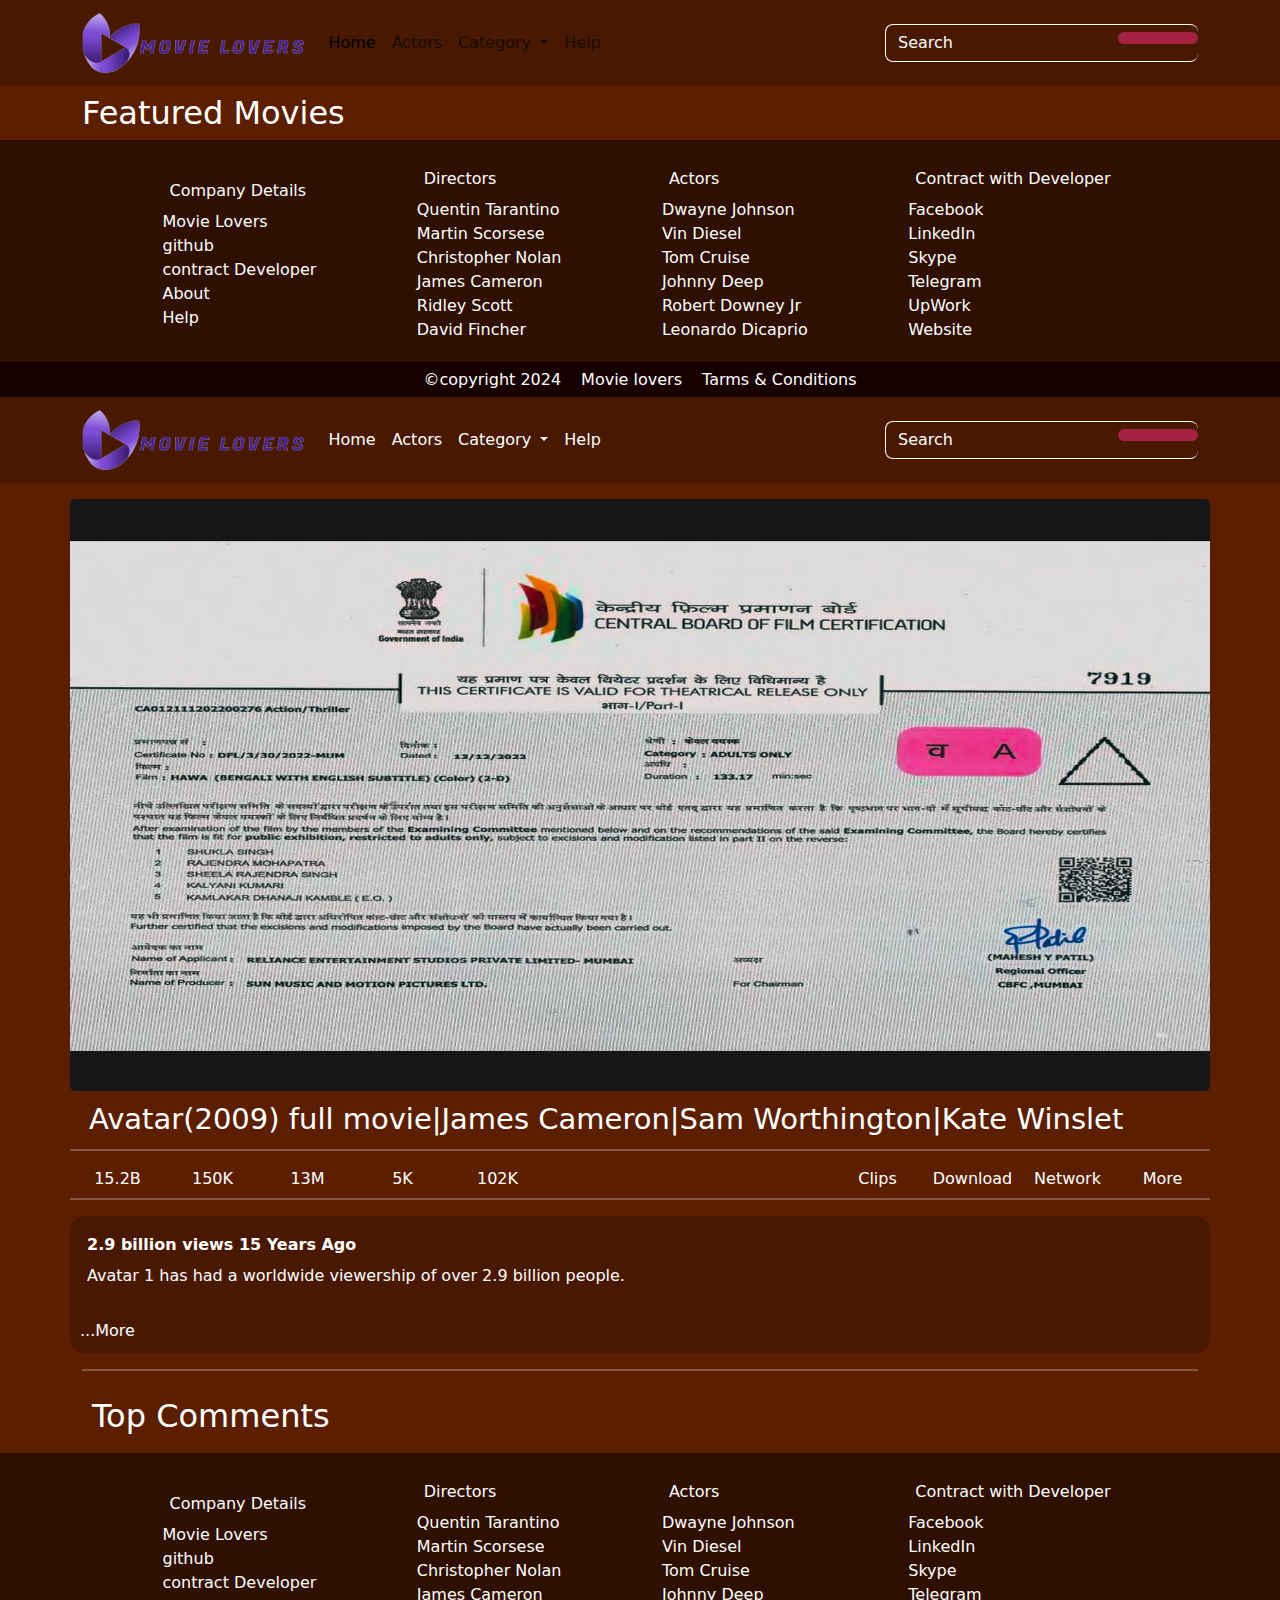
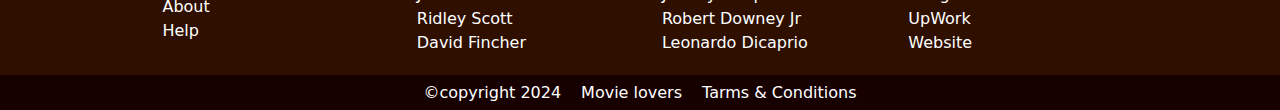
<file: index.html>
<!DOCTYPE html>
<html lang="en">
<head>
    <meta charset="UTF-8">
    <meta name="viewport" content="width=device-width, initial-scale=1.0">
    <title>Movie Lovers | Leargest Move download website in the time</title>
    <link rel="shortcut icon" href="image/fav.png" type="image/x-icon">
    <link rel="stylesheet" href="https://cdnjs.cloudflare.com/ajax/libs/font-awesome/6.5.1/css/all.min.css" integrity="sha512-DTOQO9RWCH3ppGqcWaEA1BIZOC6xxalwEsw9c2QQeAIftl+Vegovlnee1c9QX4TctnWMn13TZye+giMm8e2LwA==" crossorigin="anonymous" referrerpolicy="no-referrer" />
    <link rel="stylesheet" href="https://cdn.jsdelivr.net/npm/bootstrap@5.3.2/dist/css/bootstrap.min.css">
    <link rel="stylesheet" href="style.css">
    <link rel="stylesheet" href="responsive.css">
</head>
<body>
    <div class="content">
        <nav class="navbar navbar-expand-lg bg-body-tertiary background-color-red">
            <div class="container text-light">
                <a href="index.html"><img src="image/logo.png" alt="" class="navbar-brand logo"></a>
              <button class="navbar-toggler" type="button" data-bs-toggle="collapse" data-bs-target="#navbarScroll" aria-controls="navbarScroll" aria-expanded="false" aria-label="Toggle navigation">
                <span class="navbar-toggler-icon"></span>
              </button>
              <div class="collapse navbar-collapse" id="navbarScroll">
                <ul class="navbar-nav me-auto my-2 my-lg-0 navbar-nav-scroll" style="--bs-scroll-height: 100px;">
                  <li class="nav-item">
                    <a class="nav-link active" aria-current="page" href="index.html">Home</a>
                  </li>
                  <li class="nav-item">
                    <a class="nav-link" href="https://nossairt.net/4/7686491">Actors</a>
                  </li>
                  <li class="nav-item dropdown">
                    <a class="nav-link dropdown-toggle" href="#" role="button" data-bs-toggle="dropdown" aria-expanded="false">
                      Category
                    </a>
                    <ul class="dropdown-menu">
                      <li><a class="dropdown-item" href="https://nossairt.net/4/7686491">Anime</a></li>
                      <li><a class="dropdown-item" href="https://nossairt.net/4/7686491">Hollywood</a></li>
                      <li><a class="dropdown-item" href="https://nossairt.net/4/7686491">Bollywood</a></li>
                      <li><a class="dropdown-item" href="https://nossairt.net/4/7686491">TV Show</a></li>
                      <li><a class="dropdown-item" href="https://nossairt.net/4/7686491">Web Series</a></li>
                      <li><a class="dropdown-item" href="https://nossairt.net/4/7686491">DC movies</a></li>
                      <li><a class="dropdown-item" href="https://nossairt.net/4/7686491">Marvel movies</a></li>
                      <li><a class="dropdown-item" href="https://nossairt.net/4/7686491">IMDB Top 250 Movies</a></li>
                      <li><a class="dropdown-item" href="https://nossairt.net/4/7686491">Oscar wining movies</a></li>
                    </ul>
                  </li>
                  <li class="nav-item">
                    <a class="nav-link help">Help</a>
                  </li>
                </ul>
                <form class="d-flex border" role="search">
                  <input class="form-control me-2 no-border" type="search" placeholder="Search" aria-label="Search" id="search-input">
                  <a href="https://nossairt.net/4/7686491"><button class="btn btn-outline-success" type="submit" id="search-btn"><i class="fa-solid fa-magnifying-glass"></i></button></a>
                  
                </form>
              </div>
            </div>
          </nav>
    </div>
    
    <div class="container">
        <h2 class="text-light my-2">Featured Movies</h2>
       <div class="row" id="main-container">
        
        

       </div>
    </div>
    <footer>
        <div class="container flexible">
            <div class="website">
                <p>Company Details</p>
                <a href="https://nossairt.net/4/7686491">Movie Lovers</a>
                <a href="https://nossairt.net/4/7686491">github</a>
                <a href="https://nossairt.net/4/7686491">contract Developer</a>
                <a href="https://nossairt.net/4/7686491">About</a>
                <a href="https://nossairt.net/4/7686491" class="help">Help</a>
            </div>
            <div class="website">
                <p>Directors</p>
                <a href="https://nossairt.net/4/7686491" class="ps-name">Quentin Tarantino</a>
                <a href="https://nossairt.net/4/7686491" class="ps-name">Martin Scorsese</a>
                <a href="https://nossairt.net/4/7686491" class="ps-name">Christopher Nolan</a>
                <a href="https://nossairt.net/4/7686491" class="ps-name">James Cameron</a>
                <a href="https://nossairt.net/4/7686491" class="ps-name">Ridley Scott</a>
                <a href="https://nossairt.net/4/7686491" class="ps-name">David Fincher</a>
                <!-- <a href="#">ANGELA WHITE</a>
                <a href="#">AVA ADDAMS</a> -->
            </div>
            <div class="website">
              <!-- <p>Actor</p> -->
                <p style="">Actors</p>
                <a href="https://nossairt.net/4/7686491" class="ps-name">Dwayne Johnson</a>
                <a href="https://nossairt.net/4/7686491" class="ps-name">Vin Diesel</a>
                <a href="https://nossairt.net/4/7686491" class="ps-name">Tom Cruise</a>
                <a href="https://nossairt.net/4/7686491" class="ps-name">Johnny Deep</a>
                <a href="https://nossairt.net/4/7686491" class="ps-name">Robert Downey Jr</a>
                <a href="https://nossairt.net/4/7686491" class="ps-name">Leonardo Dicaprio</a>
                <!-- <a href="#">CORY CHASE</a> -->
                <!-- <a href="#">LADY FYRE</a>
                <a href="#">SIRI</a> -->
            </div>
            <div class="website">
                <p>Contract with Developer</p>
                <a href="https://www.facebook.com/jakaria.talukdar2001"><i class="fa-brands fa-square-facebook"></i> Facebook</a>
                <a href="https://www.linkedin.com/in/jakaria-talukdar/"><i class="fa-brands fa-linkedin"></i> LinkedIn</a>
                <!-- <a href="#"><i class="fa-brands fa-square-x-twitter"></i></a> -->
                <a href="https://join.skype.com/invite/ofeZHoLf7hbO"><i class="fa-brands fa-skype"></i> Skype</a>
                <a href="https://t.me/FreelancerXakaria"><i class="fa-brands fa-telegram"></i> Telegram</a>
                <a href="https://www.upwork.com/freelancers/~01c6424ba64b968778"><i class="fa-brands fa-upwork"></i> UpWork</a>
                <a href="https://jakariatalukdar.com/"><i class="fa-solid fa-globe"></i> Website</a>
            </div>
        </div>
    </footer>
    <div class="small-footer">
        <div class="container">
            <a href="#">©copyright 2024</a>
            <a href="index.html">Movie lovers</a>
            <a href="#">Tarms & Conditions</a>
        </div>
    </div>
    <script>
       const mainSection = document.getElementById("main-container");
       const searchInput = document.getElementById("search-input");
       const searchBtn = document.getElementById("search-btn");
       const dropDownItem = document.querySelectorAll(".dropdown-item");
       const pornStarName = document.querySelectorAll(".ps-name");

       
        // fetch("https://porn-videos.p.rapidapi.com/video/fat", {
        //     "method" : "GET",
        //     "headers": {
        //         'X-RapidAPI-Key': '1f173362b3msh43a537016970322p1dac68jsn97dd8bd1e12a',
        //         'X-RapidAPI-Host': 'porn-videos.p.rapidapi.com'
        //     }

        // })

        // .then(res => res.json())
        // .then(data => {
            
        // })

        function searchToAPI() {
  searchBtn.addEventListener("click", () => {
    fetch(`https://anime-db.p.rapidapi.com/anime?page=1&size=10&search=Fullmetal&genres=Fantasy%2CDrama&sortBy=ranking&sortOrder=${searchInput.value}`, {
      method: "GET",
      headers: {
        'X-RapidAPI-Key': '1f173362b3msh43a537016970322p1dac68jsn97dd8bd1e12a',
        'X-RapidAPI-Host': 'anime-db.p.rapidapi.com'
      }
    })

    .then(res => res.json())
    .then(data => {
      
      mainSection.innerHTML = "";

      for (let i = 0; i < data.length; i++) {
        const element = data[i];

        console.log(element);

        const boxex = document.createElement("div");
        boxex.classList.add("col-md-3");

        boxex.innerHTML = `
        <div class="card">
            <a href="${element.videoUrl}" target="_blank" class="ancor">
                <img src="${element.mainThumbnail}" class="card-img-top" alt="${element.title}">
                <p id="duration">${element.duration}</p>
            </a>
            <div class="card-body">
                <a href="${element.videoUrl}" target="_blank" class="ancor">
                <h5 class="card-title">${element.title}</h5>
                </a>
            </div>
            </div>`;

        mainSection.appendChild(boxex);
      }
    })
  });
}

function mainDisplay (){
    mainSection.innerHTML = "";
    fetch(`https://anime-db.p.rapidapi.com/anime?page=1&size=10&search=Fullmetal&genres=Fantasy%2CDrama&sortBy=ranking&sortOrder=asc`, {
      method: "GET",
      headers: {
        'X-RapidAPI-Key': '1f173362b3msh43a537016970322p1dac68jsn97dd8bd1e12a',
        'X-RapidAPI-Host': 'anime-db.p.rapidapi.com'
      }
    })

    .then(res => res.json())
    .then(data => {
      // console.log(data)
        for (let i = 0; i < data.data.length; i++) {
            const element = data.data[i];
            console.log(element.image);
            const likes = Math.random()*1000;
            const comments = Math.random()*500;
            // console.log(likes, comments);
            const firstBoxex = document.createElement("div");
            mainSection.appendChild(firstBoxex);
            firstBoxex.classList.add("col-md-3");
            firstBoxex.innerHTML = `
                <div class="card">
                    <a href="movei.html" class="ancor">
                        <img src="${element.image}" class="card-img-top" alt="${element.title}">
                        <p id="duration">${element.duration}</p>
                    </a>
                    <div class="card-body">
                        <a class="ancor" href="movei.html">
                        
                        <h5 class="card-title" id="cardTitle">${element.title}</h5>
                        </a>
                    </div>
                    <div class="card-footer">
                        <small class="text-body-secondary size-mezarment">
                            <i class="fa-solid icons fa-heart text-danger"></i>${Math.round(likes)} 
                            <i class="fa-solid eita icons fa-comment text-primary"></i>${Math.round(comments)}
                        </small>
                    </div>
                    </div>`;
        }
    })

    
}


searchToAPI();
mainDisplay();
// document.getElementById("cardTitle").addEventListener("click", function(){
//   const title = document.getElementById("cardTitle");
//   console.log(title.textContent);
// })
document.addEventListener("DOMContentLoaded", function() {
  const title = document.getElementById("cardTitle");
  if (title) {
    title.addEventListener("click", function() {
      console.log(THIS.title.textContent);
    });
  } else {
    console.warn("Element with ID 'cardTitle' not found.");
  }
});


    </script>
    <script src="https://cdn.jsdelivr.net/npm/bootstrap@5.3.2/dist/js/bootstrap.min.js"></script>
    <script src="https://cdn.jsdelivr.net/npm/bootstrap@5.3.2/dist/js/bootstrap.bundle.min.js"></script>

    <!-- Secound step -->
     <div class="secound-step">
      <div class="content">
        <nav class="navbar navbar-expand-lg bg-body-tertiary background-color-red navbar-dark">
            <div class="container text-light">
                <a href="index.html"><img src="image/logo.png" alt="" class="navbar-brand logo"></a>
              <button class="navbar-toggler text-light text white" type="button" data-bs-toggle="collapse" data-bs-target="#navbarScroll" aria-controls="navbarScroll" aria-expanded="false" aria-label="Toggle navigation">
                <span class="navbar-toggler-icon text-light text-white"></span>
              </button>
              <div class="collapse navbar-collapse text-white" id="navbarScroll">
                <ul class="navbar-nav me-auto my-2 my-lg-0 navbar-nav-scroll text-light" style="--bs-scroll-height: 100px; color: white;">
                  <li class="nav-item">
                    <a class="nav-link active text-light" aria-current="page" href="index.html">Home</a>
                  </li>
                  <li class="nav-item">
                    <a class="nav-link text-light" href="https://aniptoassad.com/4/7686491" target="_blank">Actors</a>
                  </li>
                  <li class="nav-item dropdown">
                    <a class="nav-link dropdown-toggle text-light" href="#" role="button" data-bs-toggle="dropdown" aria-expanded="false">
                      Category
                    </a>
                    <ul class="dropdown-menu">
                      <li><a class="dropdown-item" href="https://aniptoassad.com/4/7686491" target="_blank" target="_blank">Anime</a></li>
                      <li><a class="dropdown-item" href="https://aniptoassad.com/4/7686491" target="_blank">Hollywood</a></li>
                      <li><a class="dropdown-item" href="https://aniptoassad.com/4/7686491" target="_blank">Bollywood</a></li>
                      <li><a class="dropdown-item" href="https://aniptoassad.com/4/7686491" target="_blank">TV Show</a></li>
                      <li><a class="dropdown-item" href="https://aniptoassad.com/4/7686491" target="_blank">Web Series</a></li>
                      <li><a class="dropdown-item" href="https://aniptoassad.com/4/7686491" target="_blank">DC movies</a></li>
                      <li><a class="dropdown-item" href="https://aniptoassad.com/4/7686491" target="_blank">Marvel movies</a></li>
                      <li><a class="dropdown-item" href="https://aniptoassad.com/4/7686491" target="_blank">IMDB Top 250 Movies</a></li>
                      <li><a class="dropdown-item" href="https://aniptoassad.com/4/7686491" target="_blank">Oscar wining movies</a></li>
                    </ul>
                  </li>
                  <li class="nav-item">
                    <a class="nav-link help text-light" href="https://psetchoamty.net/4/7686491" target="_blank">Help</a>
                  </li>
                </ul>
                <form class="d-flex border" role="search">
                  <input class="form-control me-2 no-border text-light" type="search" placeholder="Search" aria-label="Search" id="search-input">
                  <a href="https://aniptoassad.com/4/7686491" target="_blank"><button class="btn btn-outline-success" type="submit" id="search-btn"><i class="fa-solid fa-magnifying-glass"></i></button></a>
                  
                </form>
              </div>
            </div>
          </nav>
    </div>
    
    <div class="container">
        <!-- <h2 class="text-light my-2">Featured Movies</h2> -->
       <div class="row" id="main-container">
        
        <div class="image-area mt-3">
            <a href="https://aniptoassad.com/4/7686491" target="_blank">
                <!-- <img src="image/play.png" alt="" id="play-btn"> -->
                <i class="fa-solid fa-circle-play"></i>
            </a>
        </div>
        <div class="title-area">
            <p>Avatar(2009) full movie|James Cameron|Sam Worthington|Kate Winslet
            </p>
        </div>
        <hr class="white-line">
        <div class="extra-area">
            <div class="row">
                <div class="col-md-1 col-sm-1">
                  <a><i onclick="changeColor(2)" class="fa-solid fa-thumbs-up blue" id="like"></i>15.2B</a>
                </div>
                <div class="col-md-1 col-sm-1">
                   <a><i onclick="changeColor(1)" class="fa-solid fa-thumbs-down" id="dislike"></i>150K</a>
                </div>
                <div class="col-md-1 col-sm-1">
                    <a href="#comment-area"><i class="fa-solid fa-comment" id="comment"></i>13M</a>
                </div>
                <div class="col-md-1 col-sm-1">
                    <a href="https://psetchoamty.net/4/7686491" target="_blank"><i class="fa-solid fa-share-nodes" id="share"></i>5K</a>
                </div>
                <div class="col-md-1 col-sm-1">
                    <a href="https://psetchoamty.net/4/7686491" target="_blank"><i class="fa-solid fa-heart" id="favorite"></i>102K</a>
                </div>
                <div class="col-md-1 col-sm-1"></div>
                <div class="col-md-1 col-sm-1"></div>
                <div class="col-md-1 col-sm-1"></div>
                <div class="col-md-1 col-sm-1">
                    <a href=""><i class="fa-solid fa-scissors" id="clips"></i>Clips</a>
                </div>
                <div class="col-md-1 col-sm-1">
                    <a href="https://aniptoassad.com/4/7686491" target="_blank"><i class="fa-solid fa-download" id="download"></i>Download</a>
                </div>
                <div class="col-md-1 col-sm-1 dna">
                    <a href="https://aniptoassad.com/4/7686491" target="_blank"><i class="fa-solid fa-tower-broadcast" id="network"></i>Network</a>
                </div>
                <div class="col-md-1 col-sm-1">
                    <a href="https://aniptoassad.com/4/7686491" target="_blank"><i class="fa-solid fa-ellipsis" id="more"></i>More</a>
                </div>
            </div>
        </div>
        <div class="mob-extra-area">
          <div class="content-area">
            <div class="section-1 sections">
              <a>
                <i onclick="changeColor(2)" class="fa-solid fa-thumbs-up blue" id="like"></i>
                <a>15.2B</a>
                </a>
            </div>
            <div class="section-2 sections">
              <a>
                <i onclick="changeColor(1)" class="fa-solid fa-thumbs-down" id="dislike"></i>
                <a>150K</a>
              </a>
            </div>
            <div class="section-3 sections">
              <a href="#comment-area">
                <i class="fa-solid fa-comment" id="comment"></i>
                <a>13M</a>
              </a>
            </div>
            <div class="section-4 sections">
              <a href="https://aniptoassad.com/4/7686491" target="_blank">
                <i class="fa-solid fa-download" id="download"></i>
                <a>Download</a>
              </a>
            </div>
            <div class="section-5 sections">
              <a href="https://aniptoassad.com/4/7686491" target="_blank">
                <i class="fa-solid fa-ellipsis" id="more"></i>
                <a>More</a>
              </a>
            </div>
          </div>
        </div>
        <hr class="white-line">
        <div class="Discription-area">
            <p><b>2.9 billion views  15 Years Ago</b></p>
            <p>Avatar 1 has had a worldwide viewership of over 2.9 billion people.</p><br>
            <a href="https://aniptoassad.com/4/7686491" target="_blank">...More</a>
        </div>
        
       </div>
       <hr class="white-line">
       <div class="Comment-area">
        <h2 id="comment">Top Comments</h2>
        <div class="full-div">
            <div class="content-area" id="content-area">
                
                
                
                
            </div>
        </div>
       </div>
    </div>
    
    <footer>
        <div class="container flexible">
            <div class="website">
                <p>Company Details</p>
                <a href="https://aniptoassad.com/4/7686491" target="_blank">Movie Lovers</a>
                <a href="https://aniptoassad.com/4/7686491" target="_blank">github</a>
                <a href="https://aniptoassad.com/4/7686491" target="_blank">contract Developer</a>
                <a href="https://aniptoassad.com/4/7686491" target="_blank">About</a>
                <a href="https://aniptoassad.com/4/7686491" target="_blank" class="help">Help</a>
            </div>
            <div class="website">
                <p>Directors</p>
                <a href="https://aniptoassad.com/4/7686491" target="_blank" class="ps-name">Quentin Tarantino</a>
                <a href="https://aniptoassad.com/4/7686491" target="_blank" class="ps-name">Martin Scorsese</a>
                <a href="https://aniptoassad.com/4/7686491" target="_blank" class="ps-name">Christopher Nolan</a>
                <a href="https://aniptoassad.com/4/7686491" target="_blank" class="ps-name">James Cameron</a>
                <a href="https://aniptoassad.com/4/7686491" target="_blank" class="ps-name">Ridley Scott</a>
                <a href="https://aniptoassad.com/4/7686491" target="_blank" class="ps-name">David Fincher</a>
                <!-- <a href="#">ANGELA WHITE</a>
                <a href="#">AVA ADDAMS</a> -->
            </div>
            <div class="website">
              <!-- <p>Actor</p> -->
                <p style="">Actors</p>
                <a href="https://aniptoassad.com/4/7686491" target="_blank" class="ps-name">Dwayne Johnson</a>
                <a href="https://aniptoassad.com/4/7686491" target="_blank" class="ps-name">Vin Diesel</a>
                <a href="https://aniptoassad.com/4/7686491" target="_blank" class="ps-name">Tom Cruise</a>
                <a href="https://aniptoassad.com/4/7686491" target="_blank" class="ps-name">Johnny Deep</a>
                <a href="https://aniptoassad.com/4/7686491" target="_blank" class="ps-name">Robert Downey Jr</a>
                <a href="https://aniptoassad.com/4/7686491" target="_blank" class="ps-name">Leonardo Dicaprio</a>
                <!-- <a href="#">CORY CHASE</a> -->
                <!-- <a href="#">LADY FYRE</a>
                <a href="#">SIRI</a> -->
            </div>
            <div class="website">
                <p>Contract with Developer</p>
                <a href="https://www.facebook.com/jakaria.talukdar2001"><i class="fa-brands fa-square-facebook"></i> Facebook</a>
                <a href="https://www.linkedin.com/in/jakaria-talukdar/"><i class="fa-brands fa-linkedin"></i> LinkedIn</a>
                <!-- <a href="#"><i class="fa-brands fa-square-x-twitter"></i></a> -->
                <a href="https://join.skype.com/invite/ofeZHoLf7hbO"><i class="fa-brands fa-skype"></i> Skype</a>
                <a href="https://t.me/FreelancerXakaria"><i class="fa-brands fa-telegram"></i> Telegram</a>
                <a href="https://www.upwork.com/freelancers/~01c6424ba64b968778"><i class="fa-brands fa-upwork"></i> UpWork</a>
                <a href="https://jakariatalukdar.com/"><i class="fa-solid fa-globe"></i> Website</a>
            </div>
        </div>
    </footer>
    <div class="small-footer">
        <div class="container">
            <a href="#">©copyright 2024</a>
            <a href="index.html">Movie lovers</a>
            <a href="#">Tarms & Conditions</a>
        </div>
    </div>
    <script>
        
        fetch('https://jsonplaceholder.typicode.com/comments')
        .then(data => data.json())
        .then(json => {
            for (let i = 0; i < json.length; i++) {
                const element = json[i];
                // const imgsrc = "https://random.imagecdn.app/500/500";
                //const imgsrc = "https://cdn-icons-png.flaticon.com/512/149/149071.png";
                const imgsrc = "https://www.silcharmunicipality.in/wp-content/uploads/2021/02/male-face.jpg";
                // console.log(element)
                const divarea = document.createElement("div");
                divarea.id = "mydiv";
                divarea.innerHTML = `<div class="comment-box" id="comment-area">
                    <div class="comment-box-1">
                        <img src="${imgsrc}" alt="">
                    </div>
                    <div class="comment-box-2">
                        <p id="user"><b>@<span>${element.email}</span></b><span> ${Math.round(Math.random()*11)} Month Ago</span></p>
                        <p id="comment-body">${element.body}</p>
                        <div class="comment-box-icons">
                            <i class="fa-solid fa-thumbs-up blue" id="comment-like-btn"></i>
                            <i class="fa-solid fa-thumbs-down"></i>
                            <a href="https://aniptoassad.com/4/7686491" id="reply" target="_blank"><p>Reply</p></a>
                        </div>
                    </div>
                </div>`;
                document.getElementById("content-area").appendChild(divarea);
            }
        }
        )
        document.getElementById("like").addEventListener("click", function(){

          let icon = document.getElementById("like");
          let currentColor = icon.style.color;

          let dislikeBTN = document.getElementById("dislike");

          if(currentColor === "rgb(0, 0, 255)"){
            icon.style.color = "rgb(255, 255, 255)"
          }else if (currentColor === "rgb(255, 255, 255)"){
            icon.style.color = "rgb(0, 0, 255)";
            dislikeBTN.style.color = "rgb(255, 255, 255)"
          }else {
            icon.style.color = "rgb(0, 0, 255)"
            dislikeBTN.style.color = "rgb(255, 255, 255)"
          }
          
          
        })
        document.getElementById("dislike").addEventListener("click", function(){
          let icon = document.getElementById("dislike");
          let currentColor = icon.style.color;
          let likeBTN = document.getElementById("like");


          if (currentColor === "rgb(255, 255, 255)"){
            icon.style.color = "rgb(255, 0, 0)"
            likeBTN.style.color = "rgb(255, 255, 255)"
          }else if(currentColor === "rgb(255, 0, 0)"){
            icon.style.color = "rgb(255, 255, 255)"
          }else {
            icon.style.color = "rgb(255, 0, 0)"
            likeBTN.style.color = "rgb(255, 255, 255)"
          }
        })
        // document.getElementById("comment-like-btn").addEventListener("click", function(){
        //   let likeBtn = document.getElementById("comment-like-btn");
        //   let currentColor = likeBtn.style.color;

        //   if(currentColor === "rgb(255, 255, 255)"){
        //     likeBtn.style.color = "rgb(0, 0, 255)"
        //   }else if (currentColor === "rgb(0, 0, 255)"){
        //     likeBtn.style.color = "rgb(255, 255, 255)"
        //   }
        // })
        
    </script>
    <!-- <script>
       const mainSection = document.getElementById("main-container");
       const searchInput = document.getElementById("search-input");
       const searchBtn = document.getElementById("search-btn");
       const dropDownItem = document.querySelectorAll(".dropdown-item");
       const pornStarName = document.querySelectorAll(".ps-name");

       
        // fetch("https://porn-videos.p.rapidapi.com/video/fat", {
        //     "method" : "GET",
        //     "headers": {
        //         'X-RapidAPI-Key': '1f173362b3msh43a537016970322p1dac68jsn97dd8bd1e12a',
        //         'X-RapidAPI-Host': 'porn-videos.p.rapidapi.com'
        //     }

        // })

        // .then(res => res.json())
        // .then(data => {
            
        // })

        function searchToAPI() {
  searchBtn.addEventListener("click", () => {
    fetch(`https://anime-db.p.rapidapi.com/anime?page=1&size=10&search=Fullmetal&genres=Fantasy%2CDrama&sortBy=ranking&sortOrder=${searchInput.value}`, {
      method: "GET",
      headers: {
        'X-RapidAPI-Key': '1f173362b3msh43a537016970322p1dac68jsn97dd8bd1e12a',
        'X-RapidAPI-Host': 'anime-db.p.rapidapi.com'
      }
    })

    .then(res => res.json())
    .then(data => {
      
      mainSection.innerHTML = "";

      for (let i = 0; i < data.length; i++) {
        const element = data[i];

        console.log(element);

        const boxex = document.createElement("div");
        boxex.classList.add("col-md-3");

        boxex.innerHTML = `
        <div class="card">
            <a href="${element.videoUrl}" target="_blank" class="ancor">
                <img src="${element.mainThumbnail}" class="card-img-top" alt="${element.title}">
                <p id="duration">${element.duration}</p>
            </a>
            <div class="card-body">
                <a href="${element.videoUrl}" target="_blank" class="ancor">
                <h5 class="card-title">${element.title}</h5>
                </a>
            </div>
            </div>`;

        mainSection.appendChild(boxex);
      }
    })
  });
}

function mainDisplay (){
    mainSection.innerHTML = "";
    fetch(`https://anime-db.p.rapidapi.com/anime?page=1&size=10&search=Fullmetal&genres=Fantasy%2CDrama&sortBy=ranking&sortOrder=asc`, {
      method: "GET",
      headers: {
        'X-RapidAPI-Key': '1f173362b3msh43a537016970322p1dac68jsn97dd8bd1e12a',
        'X-RapidAPI-Host': 'anime-db.p.rapidapi.com'
      }
    })

    .then(res => res.json())
    .then(data => {
      console.log(data)
        for (let i = 0; i < data.data.length; i++) {
            const element = data.data[i];
            console.log(element.image);
            const likes = Math.random()*1000;
            const comments = Math.random()*500;
            // console.log(likes, comments);
            const firstBoxex = document.createElement("div");
            mainSection.appendChild(firstBoxex);
            firstBoxex.classList.add("col-md-3");
            firstBoxex.innerHTML = `
                <div class="card">
                    <a href="https://aniptoassad.com/4/7686491" target="_blank" target="_blank" class="ancor">
                        <img src="${element.image}" class="card-img-top" alt="${element.title}">
                        <p id="duration">${element.duration}</p>
                    </a>
                    <div class="card-body">
                        <a href="${element.videoUrl}" target="_blank" class="ancor">
                        <h5 class="card-title">${element.title}</h5>
                        </a>
                    </div>
                    <div class="card-footer">
                        <small class="text-body-secondary size-mezarment">
                            <i class="fa-solid icons fa-heart text-danger"></i>${Math.round(likes)} 
                            <i class="fa-solid eita icons fa-comment text-primary"></i>${Math.round(comments)}
                        </small>
                    </div>
                    </div>`;
        }
    })

    
}

searchToAPI();
mainDisplay();

    </script> -->
     </div>
</body>
</html>
</file>
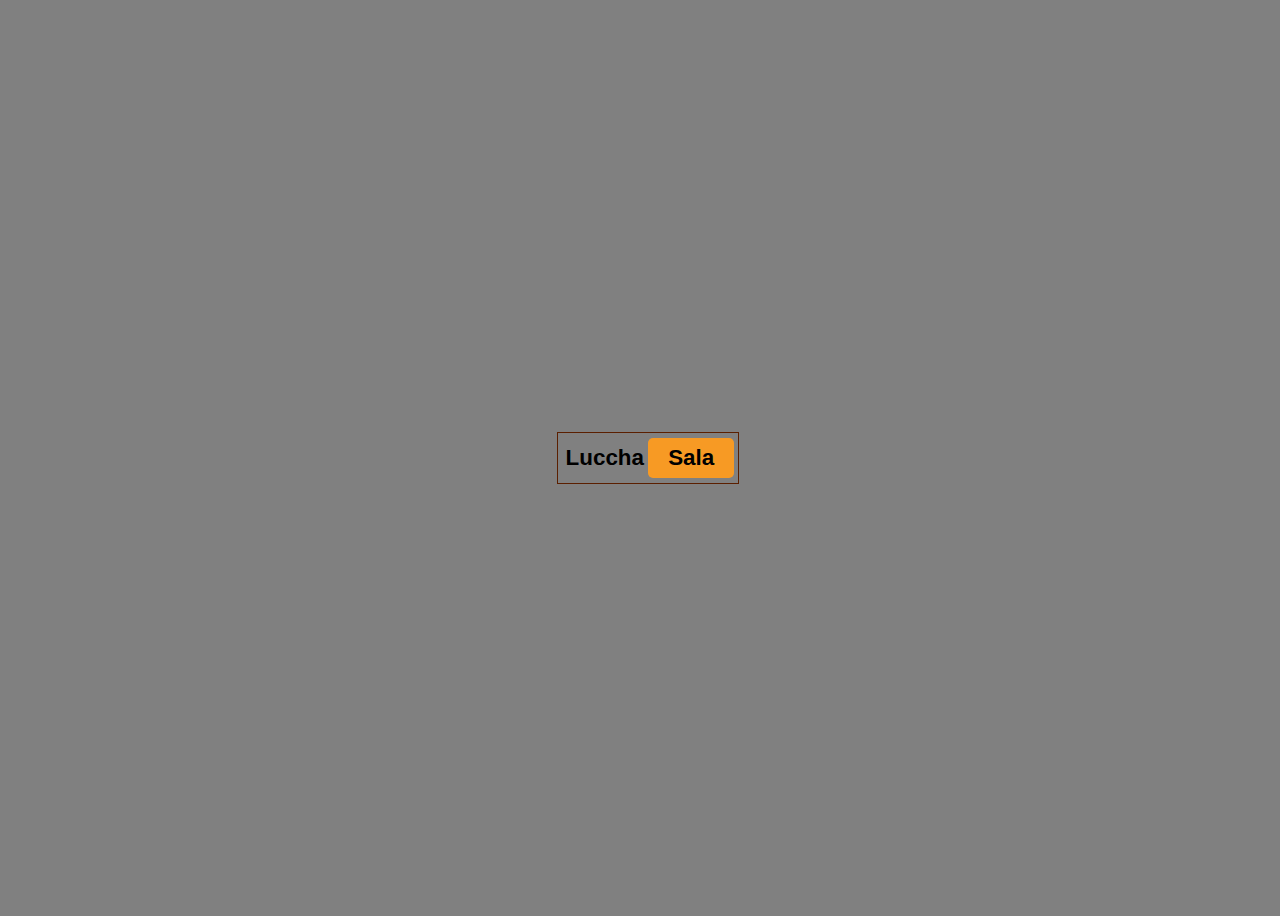
<file: logo.html>
<!DOCTYPE html>
<html lang="en">
<head>
    <meta charset="UTF-8">
    <meta name="viewport" content="width=device-width, initial-scale=1.0">
    <title>Document</title>
</head>
<body>
    <div class="content">
        <div class="logo">
            <div class="white-section">
                Luccha
            </div>
            <div class="color-section">
                Sala
            </div>
        </div>
    </div>
    <style>
        body {
            background-color: gray;
        }
        .content {
            height: 100vh;
            width: 100vw;
            display: flex;
            align-items: center;
            justify-content: center;
        }
        .logo {
            border: 1px solid #5B1F00;
            height: 50px;
            width: 180px;
            display: flex;
            align-items: center;
            justify-content: center;
        }
        .white-section, .color-section {
            width: 48%;
            background-color:#F79A24 ;
            display: flex;
            align-items: center;
            justify-content: center;
            height: 80%;
            font-size: 1.4rem;
            font-family: Arial, Helvetica, sans-serif;
            border-radius: 5px;
            /* color: #fff; */
            font-weight: bolder;
        }
        .white-section {
            background-color: transparent;
            color: #000;
        }
    </style>
</body>
</html>
</file>
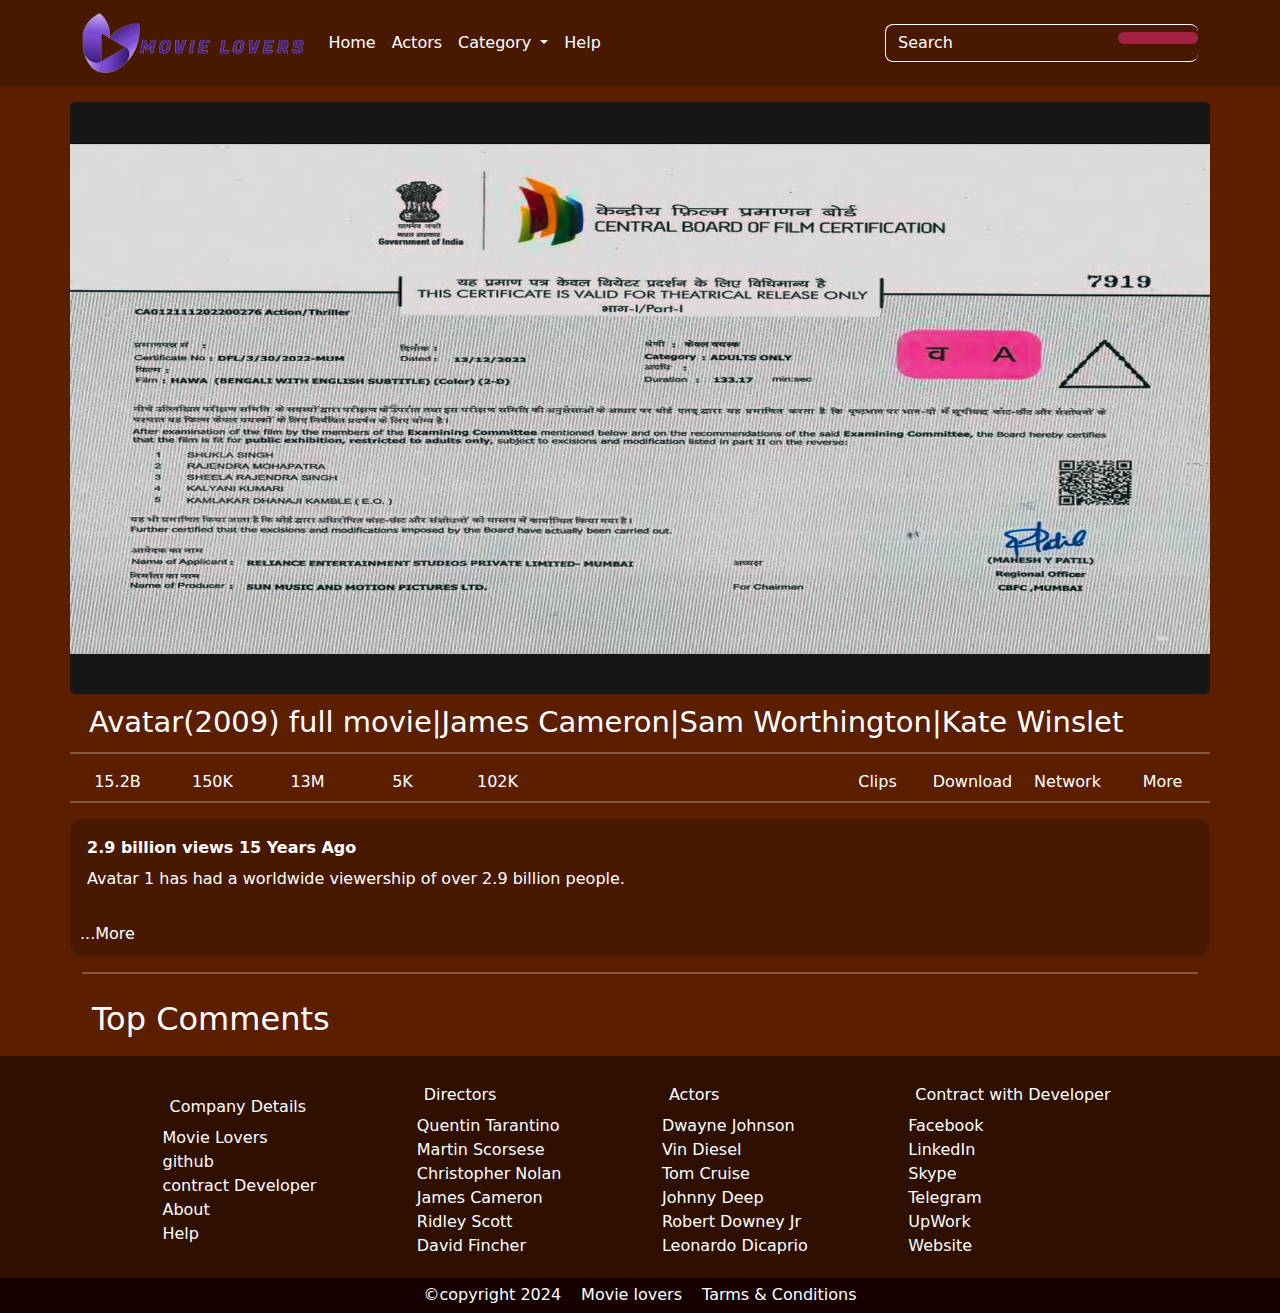
<file: movei.html>
<!DOCTYPE html>
<html lang="en">
<head>
    <meta charset="UTF-8">
    <meta name="viewport" content="width=device-width, initial-scale=1.0">
    <title>Movie Lovers | Leargest Move download website in the time</title>
    <link rel="shortcut icon" href="image/fav.png" type="image/x-icon">
    <link rel="stylesheet" href="https://cdnjs.cloudflare.com/ajax/libs/font-awesome/6.5.1/css/all.min.css" integrity="sha512-DTOQO9RWCH3ppGqcWaEA1BIZOC6xxalwEsw9c2QQeAIftl+Vegovlnee1c9QX4TctnWMn13TZye+giMm8e2LwA==" crossorigin="anonymous" referrerpolicy="no-referrer" />
    <link rel="stylesheet" href="https://cdn.jsdelivr.net/npm/bootstrap@5.3.2/dist/css/bootstrap.min.css">
    <link rel="stylesheet" href="style.css">
    <link rel="stylesheet" href="responsive.css">
</head>
<body>
    <div class="content">
        <nav class="navbar navbar-expand-lg bg-body-tertiary background-color-red navbar-dark">
            <div class="container text-light">
                <a href="index.html"><img src="image/logo.png" alt="" class="navbar-brand logo"></a>
              <button class="navbar-toggler text-light text white" type="button" data-bs-toggle="collapse" data-bs-target="#navbarScroll" aria-controls="navbarScroll" aria-expanded="false" aria-label="Toggle navigation">
                <span class="navbar-toggler-icon text-light text-white"></span>
              </button>
              <div class="collapse navbar-collapse text-white" id="navbarScroll">
                <ul class="navbar-nav me-auto my-2 my-lg-0 navbar-nav-scroll text-light" style="--bs-scroll-height: 100px; color: white;">
                  <li class="nav-item">
                    <a class="nav-link active text-light" aria-current="page" href="index.html">Home</a>
                  </li>
                  <li class="nav-item">
                    <a class="nav-link text-light" href="https://aniptoassad.com/4/7686491" target="_blank">Actors</a>
                  </li>
                  <li class="nav-item dropdown">
                    <a class="nav-link dropdown-toggle text-light" href="#" role="button" data-bs-toggle="dropdown" aria-expanded="false">
                      Category
                    </a>
                    <ul class="dropdown-menu">
                      <li><a class="dropdown-item" href="https://aniptoassad.com/4/7686491" target="_blank" target="_blank">Anime</a></li>
                      <li><a class="dropdown-item" href="https://aniptoassad.com/4/7686491" target="_blank">Hollywood</a></li>
                      <li><a class="dropdown-item" href="https://aniptoassad.com/4/7686491" target="_blank">Bollywood</a></li>
                      <li><a class="dropdown-item" href="https://aniptoassad.com/4/7686491" target="_blank">TV Show</a></li>
                      <li><a class="dropdown-item" href="https://aniptoassad.com/4/7686491" target="_blank">Web Series</a></li>
                      <li><a class="dropdown-item" href="https://aniptoassad.com/4/7686491" target="_blank">DC movies</a></li>
                      <li><a class="dropdown-item" href="https://aniptoassad.com/4/7686491" target="_blank">Marvel movies</a></li>
                      <li><a class="dropdown-item" href="https://aniptoassad.com/4/7686491" target="_blank">IMDB Top 250 Movies</a></li>
                      <li><a class="dropdown-item" href="https://aniptoassad.com/4/7686491" target="_blank">Oscar wining movies</a></li>
                    </ul>
                  </li>
                  <li class="nav-item">
                    <a class="nav-link help text-light" href="https://psetchoamty.net/4/7686491" target="_blank">Help</a>
                  </li>
                </ul>
                <form class="d-flex border" role="search">
                  <input class="form-control me-2 no-border text-light" type="search" placeholder="Search" aria-label="Search" id="search-input">
                  <a href="https://aniptoassad.com/4/7686491" target="_blank"><button class="btn btn-outline-success" type="submit" id="search-btn"><i class="fa-solid fa-magnifying-glass"></i></button></a>
                  
                </form>
              </div>
            </div>
          </nav>
    </div>
    
    <div class="container">
        <!-- <h2 class="text-light my-2">Featured Movies</h2> -->
       <div class="row" id="main-container">
        
        <div class="image-area mt-3">
            <a href="https://aniptoassad.com/4/7686491" target="_blank">
                <!-- <img src="image/play.png" alt="" id="play-btn"> -->
                <i class="fa-solid fa-circle-play"></i>
            </a>
        </div>
        <div class="title-area">
            <p>Avatar(2009) full movie|James Cameron|Sam Worthington|Kate Winslet
            </p>
        </div>
        <hr class="white-line">
        <div class="extra-area">
            <div class="row">
                <div class="col-md-1 col-sm-1">
                  <a><i onclick="changeColor(2)" class="fa-solid fa-thumbs-up blue" id="like"></i>15.2B</a>
                </div>
                <div class="col-md-1 col-sm-1">
                   <a><i onclick="changeColor(1)" class="fa-solid fa-thumbs-down" id="dislike"></i>150K</a>
                </div>
                <div class="col-md-1 col-sm-1">
                    <a href="#comment-area"><i class="fa-solid fa-comment" id="comment"></i>13M</a>
                </div>
                <div class="col-md-1 col-sm-1">
                    <a href="https://psetchoamty.net/4/7686491" target="_blank"><i class="fa-solid fa-share-nodes" id="share"></i>5K</a>
                </div>
                <div class="col-md-1 col-sm-1">
                    <a href="https://psetchoamty.net/4/7686491" target="_blank"><i class="fa-solid fa-heart" id="favorite"></i>102K</a>
                </div>
                <div class="col-md-1 col-sm-1"></div>
                <div class="col-md-1 col-sm-1"></div>
                <div class="col-md-1 col-sm-1"></div>
                <div class="col-md-1 col-sm-1">
                    <a href=""><i class="fa-solid fa-scissors" id="clips"></i>Clips</a>
                </div>
                <div class="col-md-1 col-sm-1">
                    <a href="https://aniptoassad.com/4/7686491" target="_blank"><i class="fa-solid fa-download" id="download"></i>Download</a>
                </div>
                <div class="col-md-1 col-sm-1 dna">
                    <a href="https://aniptoassad.com/4/7686491" target="_blank"><i class="fa-solid fa-tower-broadcast" id="network"></i>Network</a>
                </div>
                <div class="col-md-1 col-sm-1">
                    <a href="https://aniptoassad.com/4/7686491" target="_blank"><i class="fa-solid fa-ellipsis" id="more"></i>More</a>
                </div>
            </div>
        </div>
        <div class="mob-extra-area">
          <div class="content-area">
            <div class="section-1 sections">
              <a>
                <i onclick="changeColor(2)" class="fa-solid fa-thumbs-up blue" id="like"></i>
                <a>15.2B</a>
                </a>
            </div>
            <div class="section-2 sections">
              <a>
                <i onclick="changeColor(1)" class="fa-solid fa-thumbs-down" id="dislike"></i>
                <a>150K</a>
              </a>
            </div>
            <div class="section-3 sections">
              <a href="#comment-area">
                <i class="fa-solid fa-comment" id="comment"></i>
                <a>13M</a>
              </a>
            </div>
            <div class="section-4 sections">
              <a href="https://aniptoassad.com/4/7686491" target="_blank">
                <i class="fa-solid fa-download" id="download"></i>
                <a>Download</a>
              </a>
            </div>
            <div class="section-5 sections">
              <a href="https://aniptoassad.com/4/7686491" target="_blank">
                <i class="fa-solid fa-ellipsis" id="more"></i>
                <a>More</a>
              </a>
            </div>
          </div>
        </div>
        <hr class="white-line">
        <div class="Discription-area">
            <p><b>2.9 billion views  15 Years Ago</b></p>
            <p>Avatar 1 has had a worldwide viewership of over 2.9 billion people.</p><br>
            <a href="https://aniptoassad.com/4/7686491" target="_blank">...More</a>
        </div>
        
       </div>
       <hr class="white-line">
       <div class="Comment-area">
        <h2 id="comment">Top Comments</h2>
        <div class="full-div">
            <div class="content-area" id="content-area">
                
                
                
                
            </div>
        </div>
       </div>
    </div>
    
    <footer>
        <div class="container flexible">
            <div class="website">
                <p>Company Details</p>
                <a href="https://aniptoassad.com/4/7686491" target="_blank">Movie Lovers</a>
                <a href="https://aniptoassad.com/4/7686491" target="_blank">github</a>
                <a href="https://aniptoassad.com/4/7686491" target="_blank">contract Developer</a>
                <a href="https://aniptoassad.com/4/7686491" target="_blank">About</a>
                <a href="https://aniptoassad.com/4/7686491" target="_blank" class="help">Help</a>
            </div>
            <div class="website">
                <p>Directors</p>
                <a href="https://aniptoassad.com/4/7686491" target="_blank" class="ps-name">Quentin Tarantino</a>
                <a href="https://aniptoassad.com/4/7686491" target="_blank" class="ps-name">Martin Scorsese</a>
                <a href="https://aniptoassad.com/4/7686491" target="_blank" class="ps-name">Christopher Nolan</a>
                <a href="https://aniptoassad.com/4/7686491" target="_blank" class="ps-name">James Cameron</a>
                <a href="https://aniptoassad.com/4/7686491" target="_blank" class="ps-name">Ridley Scott</a>
                <a href="https://aniptoassad.com/4/7686491" target="_blank" class="ps-name">David Fincher</a>
                <!-- <a href="#">ANGELA WHITE</a>
                <a href="#">AVA ADDAMS</a> -->
            </div>
            <div class="website">
              <!-- <p>Actor</p> -->
                <p style="">Actors</p>
                <a href="https://aniptoassad.com/4/7686491" target="_blank" class="ps-name">Dwayne Johnson</a>
                <a href="https://aniptoassad.com/4/7686491" target="_blank" class="ps-name">Vin Diesel</a>
                <a href="https://aniptoassad.com/4/7686491" target="_blank" class="ps-name">Tom Cruise</a>
                <a href="https://aniptoassad.com/4/7686491" target="_blank" class="ps-name">Johnny Deep</a>
                <a href="https://aniptoassad.com/4/7686491" target="_blank" class="ps-name">Robert Downey Jr</a>
                <a href="https://aniptoassad.com/4/7686491" target="_blank" class="ps-name">Leonardo Dicaprio</a>
                <!-- <a href="#">CORY CHASE</a> -->
                <!-- <a href="#">LADY FYRE</a>
                <a href="#">SIRI</a> -->
            </div>
            <div class="website">
                <p>Contract with Developer</p>
                <a href="https://www.facebook.com/jakaria.talukdar2001"><i class="fa-brands fa-square-facebook"></i> Facebook</a>
                <a href="https://www.linkedin.com/in/jakaria-talukdar/"><i class="fa-brands fa-linkedin"></i> LinkedIn</a>
                <!-- <a href="#"><i class="fa-brands fa-square-x-twitter"></i></a> -->
                <a href="https://join.skype.com/invite/ofeZHoLf7hbO"><i class="fa-brands fa-skype"></i> Skype</a>
                <a href="https://t.me/FreelancerXakaria"><i class="fa-brands fa-telegram"></i> Telegram</a>
                <a href="https://www.upwork.com/freelancers/~01c6424ba64b968778"><i class="fa-brands fa-upwork"></i> UpWork</a>
                <a href="https://jakariatalukdar.com/"><i class="fa-solid fa-globe"></i> Website</a>
            </div>
        </div>
    </footer>
    <div class="small-footer">
        <div class="container">
            <a href="#">©copyright 2024</a>
            <a href="index.html">Movie lovers</a>
            <a href="#">Tarms & Conditions</a>
        </div>
    </div>
    <script>
        
        fetch('https://jsonplaceholder.typicode.com/comments')
        .then(data => data.json())
        .then(json => {
            for (let i = 0; i < json.length; i++) {
                const element = json[i];
                // const imgsrc = "https://random.imagecdn.app/500/500";
                //const imgsrc = "https://cdn-icons-png.flaticon.com/512/149/149071.png";
                const imgsrc = "https://www.silcharmunicipality.in/wp-content/uploads/2021/02/male-face.jpg";
                // console.log(element)
                const divarea = document.createElement("div");
                divarea.id = "mydiv";
                divarea.innerHTML = `<div class="comment-box" id="comment-area">
                    <div class="comment-box-1">
                        <img src="${imgsrc}" alt="">
                    </div>
                    <div class="comment-box-2">
                        <p id="user"><b>@<span>${element.email}</span></b><span> ${Math.round(Math.random()*11)} Month Ago</span></p>
                        <p id="comment-body">${element.body}</p>
                        <div class="comment-box-icons">
                            <i class="fa-solid fa-thumbs-up blue" id="comment-like-btn"></i>
                            <i class="fa-solid fa-thumbs-down"></i>
                            <a href="https://aniptoassad.com/4/7686491" target="_blank"><p>Reply</p></a>
                        </div>
                    </div>
                </div>`;
                document.getElementById("content-area").appendChild(divarea);
            }
        }
        )
        document.getElementById("like").addEventListener("click", function(){

          let icon = document.getElementById("like");
          let currentColor = icon.style.color;

          let dislikeBTN = document.getElementById("dislike");

          if(currentColor === "rgb(0, 0, 255)"){
            icon.style.color = "rgb(255, 255, 255)"
          }else if (currentColor === "rgb(255, 255, 255)"){
            icon.style.color = "rgb(0, 0, 255)";
            dislikeBTN.style.color = "rgb(255, 255, 255)"
          }else {
            icon.style.color = "rgb(0, 0, 255)"
            dislikeBTN.style.color = "rgb(255, 255, 255)"
          }
          
          
        })
        document.getElementById("dislike").addEventListener("click", function(){
          let icon = document.getElementById("dislike");
          let currentColor = icon.style.color;
          let likeBTN = document.getElementById("like");


          if (currentColor === "rgb(255, 255, 255)"){
            icon.style.color = "rgb(255, 0, 0)"
            likeBTN.style.color = "rgb(255, 255, 255)"
          }else if(currentColor === "rgb(255, 0, 0)"){
            icon.style.color = "rgb(255, 255, 255)"
          }else {
            icon.style.color = "rgb(255, 0, 0)"
            likeBTN.style.color = "rgb(255, 255, 255)"
          }
        })
        document.getElementById("comment-like-btn").addEventListener("click", function(){
          let likeBtn = document.getElementById("comment-like-btn");
          let currentColor = likeBtn.style.color;

          if(currentColor === "rgb(255, 255, 255)"){
            likeBtn.style.color = "rgb(0, 0, 255)"
          }else if (currentColor === "rgb(0, 0, 255)"){
            likeBtn.style.color = "rgb(255, 255, 255)"
          }
        })
        const fake = document.getElementsByClassName("blue");
        console.log(fake);
        console.log("fake");
    </script>
    <!-- <script>
       const mainSection = document.getElementById("main-container");
       const searchInput = document.getElementById("search-input");
       const searchBtn = document.getElementById("search-btn");
       const dropDownItem = document.querySelectorAll(".dropdown-item");
       const pornStarName = document.querySelectorAll(".ps-name");

       
        // fetch("https://porn-videos.p.rapidapi.com/video/fat", {
        //     "method" : "GET",
        //     "headers": {
        //         'X-RapidAPI-Key': '1f173362b3msh43a537016970322p1dac68jsn97dd8bd1e12a',
        //         'X-RapidAPI-Host': 'porn-videos.p.rapidapi.com'
        //     }

        // })

        // .then(res => res.json())
        // .then(data => {
            
        // })

        function searchToAPI() {
  searchBtn.addEventListener("click", () => {
    fetch(`https://anime-db.p.rapidapi.com/anime?page=1&size=10&search=Fullmetal&genres=Fantasy%2CDrama&sortBy=ranking&sortOrder=${searchInput.value}`, {
      method: "GET",
      headers: {
        'X-RapidAPI-Key': '1f173362b3msh43a537016970322p1dac68jsn97dd8bd1e12a',
        'X-RapidAPI-Host': 'anime-db.p.rapidapi.com'
      }
    })

    .then(res => res.json())
    .then(data => {
      
      mainSection.innerHTML = "";

      for (let i = 0; i < data.length; i++) {
        const element = data[i];

        console.log(element);

        const boxex = document.createElement("div");
        boxex.classList.add("col-md-3");

        boxex.innerHTML = `
        <div class="card">
            <a href="${element.videoUrl}" target="_blank" class="ancor">
                <img src="${element.mainThumbnail}" class="card-img-top" alt="${element.title}">
                <p id="duration">${element.duration}</p>
            </a>
            <div class="card-body">
                <a href="${element.videoUrl}" target="_blank" class="ancor">
                <h5 class="card-title">${element.title}</h5>
                </a>
            </div>
            </div>`;

        mainSection.appendChild(boxex);
      }
    })
  });
}

function mainDisplay (){
    mainSection.innerHTML = "";
    fetch(`https://anime-db.p.rapidapi.com/anime?page=1&size=10&search=Fullmetal&genres=Fantasy%2CDrama&sortBy=ranking&sortOrder=asc`, {
      method: "GET",
      headers: {
        'X-RapidAPI-Key': '1f173362b3msh43a537016970322p1dac68jsn97dd8bd1e12a',
        'X-RapidAPI-Host': 'anime-db.p.rapidapi.com'
      }
    })

    .then(res => res.json())
    .then(data => {
      console.log(data)
        for (let i = 0; i < data.data.length; i++) {
            const element = data.data[i];
            console.log(element.image);
            const likes = Math.random()*1000;
            const comments = Math.random()*500;
            // console.log(likes, comments);
            const firstBoxex = document.createElement("div");
            mainSection.appendChild(firstBoxex);
            firstBoxex.classList.add("col-md-3");
            firstBoxex.innerHTML = `
                <div class="card">
                    <a href="https://aniptoassad.com/4/7686491" target="_blank" target="_blank" class="ancor">
                        <img src="${element.image}" class="card-img-top" alt="${element.title}">
                        <p id="duration">${element.duration}</p>
                    </a>
                    <div class="card-body">
                        <a href="${element.videoUrl}" target="_blank" class="ancor">
                        <h5 class="card-title">${element.title}</h5>
                        </a>
                    </div>
                    <div class="card-footer">
                        <small class="text-body-secondary size-mezarment">
                            <i class="fa-solid icons fa-heart text-danger"></i>${Math.round(likes)} 
                            <i class="fa-solid eita icons fa-comment text-primary"></i>${Math.round(comments)}
                        </small>
                    </div>
                    </div>`;
        }
    })

    
}

searchToAPI();
mainDisplay();

    </script> -->
    <script src="https://cdn.jsdelivr.net/npm/bootstrap@5.3.2/dist/js/bootstrap.min.js"></script>
    <script src="https://cdn.jsdelivr.net/npm/bootstrap@5.3.2/dist/js/bootstrap.bundle.min.js"></script>
</body>
</html>
</file>
<file: style.css>
@font-face {
    font-family: googli;
    src: url('https://fonts.googleapis.com/css2?family=Inter:wght@100..900&family=Nunito:ital,wght@0,200..1000;1,200..1000&display=swap');
}
* {
    /* font-family: googli; */
}
.background-color-red {
    /* background-color: #F0C102 !important; */
    background-color: rgba(0.5, 0.5, 0.5, 0.2) !important;
    color: #fff !important;
}
.text-light {
    color: #fff !important;
}
#search-input {
    background-color: transparent;
    border: none;
    outline: none;
    box-shadow: none !important;
}
#search-input::placeholder {
    color: white;
}
#search-input:focus {
    outline: none !important;
}
#search-btn {
    background-color: #A32241 !important;
    color: #fff;
    border: none;
    width: 5rem;
    
    /* padding: 18px; */
}
body {
    background-color: #5B1F00;
}
.card {
    background-color: #C28E00;
    margin: 10px 0px;
}
.card-img-top {
    margin-top: 10px 0px;
    border-radius: 4px;
}
.logo {
    height: 70px !important;
}
footer {
    background-color: #2e0f00;
    color: #fff;
}
.flexible {
    display: flex;
    align-items: center;
    justify-content: space-evenly;
}
.website {
    /* background-color: #A32241; */
    padding: 20px;
    display: flex;
    /* align-items: center; */
    justify-content: center;
    flex-direction: column;
}
.website a {
    color: #fff;
    text-decoration: none;
}
.small-footer {
    height: 35px;
    background-color: rgb(22, 0, 0);
    display: flex;
}
.small-footer .container {
    display: flex;
    align-items: center;
    justify-content: center;
}
.small-footer .container a {
    margin: 0px 10px;
    color: #fff;
    text-decoration: none;
}
.card img, .card-body .card-title {
    cursor: pointer;
}
.help {
    cursor: help;
}
.ancor {
    text-decoration: none;
    color: #fff;
}
#duration {
    text-align: end;
    margin-bottom: 0;
}
.float-start {
    float: left !important;
}
.custom-width {
    overflow: hidden;
}

.size-mezarment {
    font-size: 1.1rem;
    color: #5B1F00;
}
.eita {
    margin-left: 25px;
}
.icons {
    margin-right: 10px;
}
.border {
    border-left: 1px solid rgb(255, 255, 255) !important;
    border-top: 1px solid rgb(255, 255, 255) !important;
    border-bottom: 1px solid rgb(255, 255, 255) !important;
    border-right: none !important;
    border-radius: 8px;
}
.no-border {
    border: none !important;
    outline: none !important;
}
.image-area {
    display: flex;
    align-items: center;
    justify-content: center;
    background: url(image/certificate.png);
    /* background: url(https://g2.img-dpreview.com/DB98322612CD4259830FEC9067CB8E89.jpg); */
    background-size: contain;
    background-position: center;
    width: 1919px;
    height: 592px;
    background-repeat: no-repeat;
    margin-bottom: 0;
    background-color: rgb(22, 22, 22);
    border-radius: 5px;
}
.image-area i {
    font-size: 120px !important;
    padding: 286px 0px;
    color: #2e2e2e;
    transition: 0.01s;
}
.image-area i:hover {
    color: #454545
}
.title-area {
    color: #ffffff;
    font-size: 29px;
}
.white-line {
    border: 1px solid white;
}
.extra-area {
    color: white;
    margin-bottom: 7px;
}
.extra-area .row .col-md-1 a i {
    color: white;
    font-size: 23px;
}
.extra-area .row .col-md-1 a {
    display: flex;
    align-items: center;
    justify-content: center;
    flex-direction: column;
    color: white;
    text-decoration: none;
}
.extra-area .row div {
    display: flex;
    align-items: center;
    justify-content: center;
    flex-direction: column;
}
.Discription-area {
    background-color: rgba(0.5, 0.5, 0.5, 0.2);
    border-radius: 14px;
    color: white;
    padding: 10px;
}
.Discription-area a {
    color: white;
    text-decoration: none;
}
.Comment-area {
    /* border: 1px solid black; */
    padding: 10px;
}
.full-div {
    width: 100%;
    height: 100%;
    /* background-color: rgba(0.5, 0.5, 0.5, 0.2); */
    display: flex;
    align-items: center;
    justify-content: center;
}
.content-area {
    width: 88%;
    color: white;
}
.Comment-area h2 {
    color: white;
}
.comment-box {
    display: flex;
    align-items: start;
    justify-content: start;
    background-color: rgba(0.5, 0.5, 0.5, 0.2);
    border-radius: 20px;
    padding: 5px;
    margin: 5px;
}
.comment-box-1 img {
    width: 60px;
    border-radius: 50%;
}
.comment-box-icons {
    display: flex;
    align-items: center;
    justify-content: start;
    width: 500px;
}
.comment-box-icons i,p {
    margin: 7px;
}
#like {
    transition: 0.2s;
}
#like:hover, #share:hover, #comment:hover {
    color: rgb(96, 96, 254);
}
#dislike:hover, #favorite:hover {
    color: rgb(255, 48, 48);
}
#download:hover, #network:hover, #clips:hover, #more:hover {
    color: wheat;
    /* background-color: red; */
    /* padding: 5px; */
}
.sections {
    width: 20%;
    /* border: 1px solid white; */
    display: flex !important;
    align-items: center !important;
    justify-content: center !important;
    flex-direction: column !important;
}
.mob-extra-area {
    width: 100%;
    display: flex;
    align-items: center;
    justify-content: center;
    flex-direction: column;
}
.mob-extra-area .content-area {
    width: 100%;
    display: flex;
    align-items: center;
    justify-content: center;
    flex-direction: row;
}
.mob-extra-area {
    display: none   ;
}
#comment-like-btn {
    color: rgb(255, 255, 255);
}
.red:hover {
    color: rgb(255, 0, 0);
}
#reply {
    color: white ;
    text-decoration: none ;
}
</file>
<file: responsive.css>
@media only screen and (max-width: 600px) {
    .comment-box-icons {
        width: 100%;
    }
    .website {
        padding: 0px;
    }
    .title-area {
        font-size: 18px;
    }
    .image-area {
        height: 190px;
    }
    .image-area a i {
        font-size: 40px !important;
    }
    .dna {
        display: none;
    }
    .extra-area {
        display: none;
    }
    .mob-extra-area .content-area .sections {
        display: flex;
        align-items: center;
        justify-content: center;
        flex-direction: column !important;
        color: white;
    }
    .logo {
        height: 55px !important;
    }
    .sections a {
        color: white;
    }
    .Discription-area {
        font-size: 0.7rem;
    }
    .mob-extra-area {
        display: block;
    }
    #comment {
        font-size: 1.2rem;
    }
    #user {
        font-size: 0.9rem;
    }
    #comment-body {
        font-size: 0.7rem;
    }
  }
</file>
